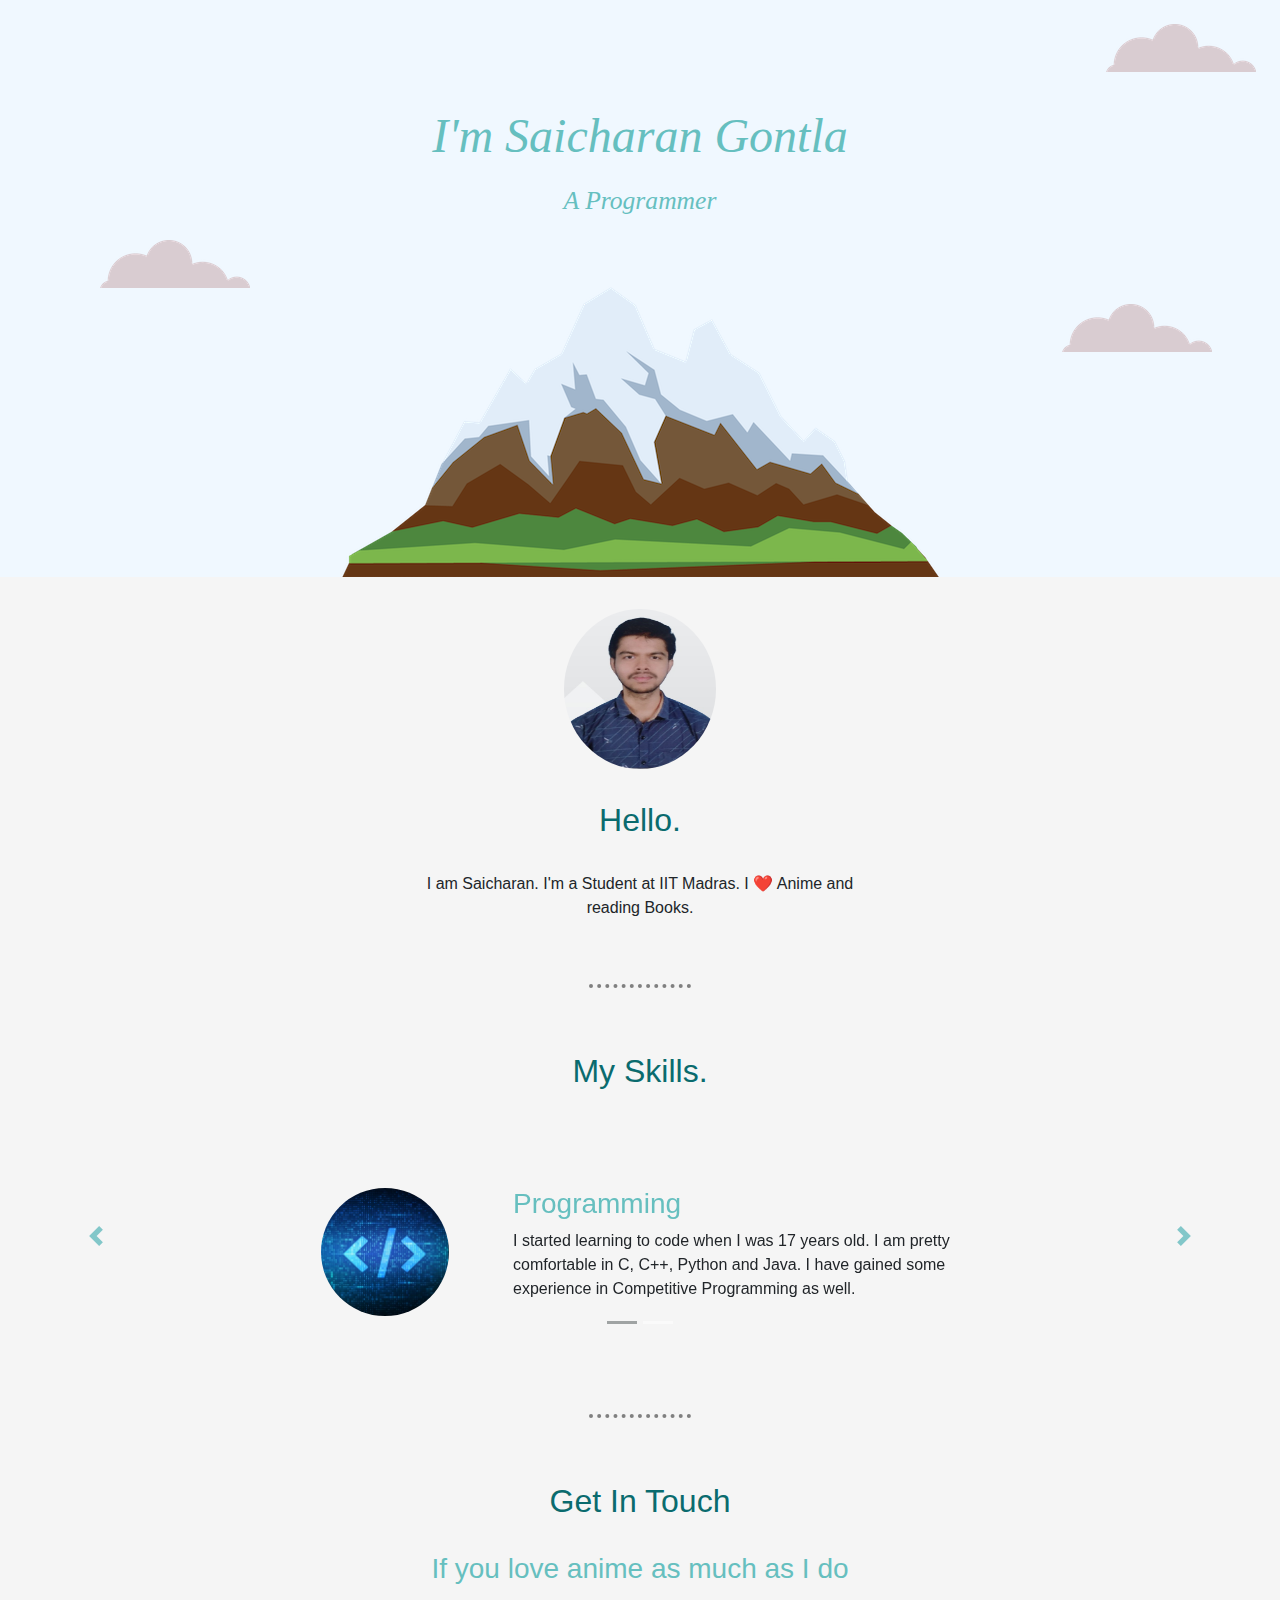
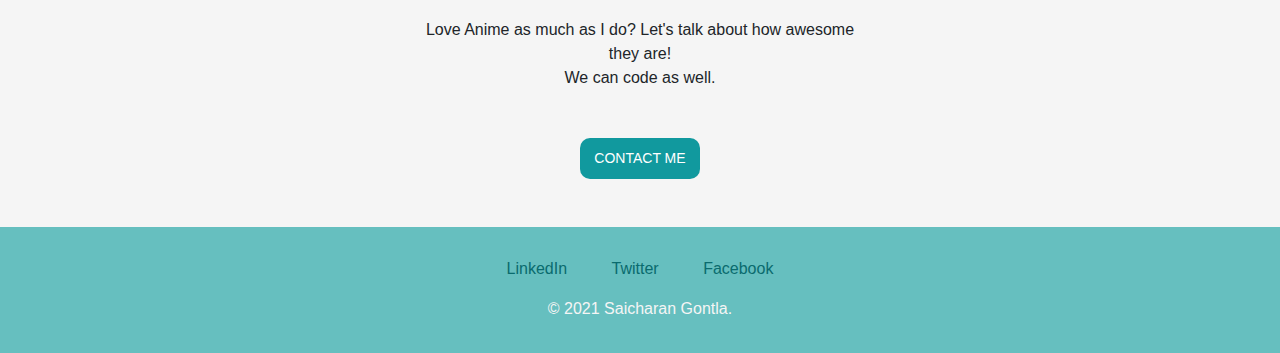
<file: index.html>
<html>
    <head>
        <title> Saicharan Personal Site</title>
        <meta charset="utf-8">
        

        <!-- Bootstrap css -->
        <link rel="stylesheet" href="https://maxcdn.bootstrapcdn.com/bootstrap/4.0.0/css/bootstrap.min.css" integrity="sha384-Gn5384xqQ1aoWXA+058RXPxPg6fy4IWvTNh0E263XmFcJlSAwiGgFAW/dAiS6JXm" crossorigin="anonymous">
        
        <!-- Bootstrap Scripts -->
        <script src="https://code.jquery.com/jquery-3.2.1.slim.min.js" integrity="sha384-KJ3o2DKtIkvYIK3UENzmM7KCkRr/rE9/Qpg6aAZGJwFDMVNA/GpGFF93hXpG5KkN" crossorigin="anonymous"></script>
        <script src="https://cdnjs.cloudflare.com/ajax/libs/popper.js/1.12.9/umd/popper.min.js" integrity="sha384-ApNbgh9B+Y1QKtv3Rn7W3mgPxhU9K/ScQsAP7hUibX39j7fakFPskvXusvfa0b4Q" crossorigin="anonymous"></script>
        <script src="https://maxcdn.bootstrapcdn.com/bootstrap/4.0.0/js/bootstrap.min.js" integrity="sha384-JZR6Spejh4U02d8jOt6vLEHfe/JQGiRRSQQxSfFWpi1MquVdAyjUar5+76PVCmYl" crossorigin="anonymous"></script>

        <!-- Local css -->
        <link rel="stylesheet" href="./style.css">
        <link rel="icon" href="./Images/Letter-s.png">
    </head>
    <body>
        <div class="above">
            <div class="cloud-top">
                <img  src="./Images/cloud.png" alt="cloud-img">
            </div>
        </div>

        <div class="first_div">
            <div class="raised-edge">I'm Saicharan Gontla
              </div>
            <p class="Programmer"> A Programmer</p>
        </div>

        <div class=second_div>
            <div class="cloud1">
                <img  src="./Images/cloud.png" alt="cloud-img">
            </div>
            <div class="cloud2">
                <img src="./Images/cloud.png" alt="cloud-img">
            </div>
            <img class="mountain" src = "./Images/mountain.png" alt="mountain-img">

        </div>
            
        
        <div class="middle-container" position= relative>

            <div class="profile">
              <img class="my-img img-back" src="./Images/Saicharan-grey.jpg" alt="person-img">
              <h2>Hello.</h2>
              <p class="Intro">I am Saicharan. I'm a Student at IIT Madras. I ❤️ Anime and reading Books.</p>
            </div>

            <hr>

            <div class="skills">
              <h2>My Skills.</h2>
                <div id="testimonial-carousel" class="carousel slide" data-ride="carousel" data-interval="3000" data-pause="hover">
                    <ol class="carousel-indicators" >
                        <li data-target="#testimonial-carousel" data-slide-to="0" class="active"></li>
                        <li data-target="#testimonial-carousel" data-slide-to="1" class=""></li>
                    </ol>
                    <div class="carousel-inner">
                      <div class="carousel-item active">
                        <table class="table-1">
                            <tr class="table-row">
                                <td width=30%><img class="coding img-back" src="./Images/Coding.png" alt="coding-img"> </td>
                                <td width=70%>
                                    <h3>Programming </h3>
                                    <p class="table-p"> I started learning to code when I was 17 years old. I am pretty comfortable in C, C++, Python and Java. I have gained some experience in Competitive Programming as well. </p>                        
                                </td>
                            </tr>
                        </table>
                      </div>
                      <div class="carousel-item">
                        <table class="table-1">
                            <tr class="table-row">
                                <td width=30%><img class="coding img-back" src="./Images/Machine_learning.png" alt="coding-img"> </td>
                                <td width=70%>
                                    <h3>Data Science </h3>
                                    <p class="table-p"> I did some courses in the area of Machine Learning and Deep Learning. I got handful of experience by doing some Projects and an Internship in the related Areas. </p>                        
                                </td>
                            </tr>
                        </table>
                      </div>
                    </div>
                    <a class="carousel-control-prev" href="#testimonial-carousel" role="button" data-slide="prev">
                        <span class="carousel-control-prev-icon" aria-hidden="true" style="color: #66bfbf;"></span>
                        <span class="sr-only">Previous</span>
                    </a>
                    <a class="carousel-control-next" href="#testimonial-carousel" role="button" data-slide="next">
                        <span class="carousel-control-next-icon" aria-hidden="true" style="color: #66bfbf;"></span>
                        <span class="sr-only">Next</span>
                    </a>
                </div>
            </div>
            
            <hr>
            <div class="contact-me">
              <h2>Get In Touch</h2>
              <h3 class="contact-me-text-heading"> If you love anime as much as I do</h3>
              <p class="contact-me-text">Love Anime as much as I do? Let's talk about how awesome they are! <br> We can code as well.</p>
              <a class="button1" href="mailto:saicharaniitm@gmail.com">CONTACT ME</a>
            </div>
        </div>

        <div class="bottom-container">
            <a class="footer-link" href="https://www.linkedin.com/">LinkedIn</a>
            <a class="footer-link" href="https://twitter.com/">Twitter</a>
            <a class="footer-link" href="https://www.facebook.com/">Facebook</a>
            <p class="final-line">© 2021 Saicharan Gontla.</p>
        </div>


        
    </body>
</html>
</file>
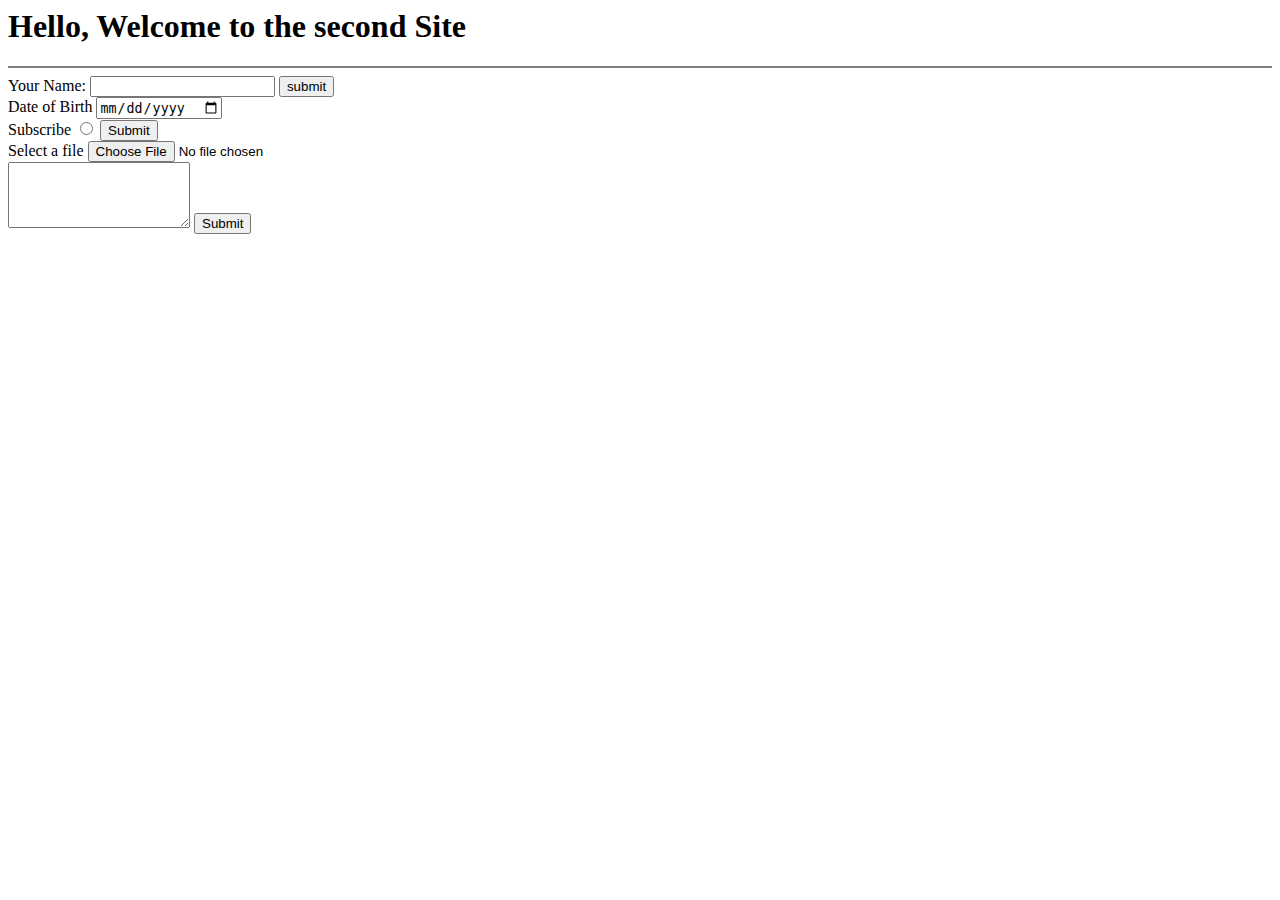
<file: a.HTML>
<html>
    <head>

    </head>
    <body>
        <h1> Hello, Welcome to the second Site</h1>
        <hr size="2" noshade>
        <form>
            <label> Your Name: </label>
            <input type="mail" name="">
            <button> submit </button>
            <br>
            <label> Date of Birth </label>
            <input type="date">
            <br>
            <label> Subscribe </label>
            <input type="radio">
            <input type="submit" name="yes">
            <br>
            <label> Select a file </label>
            <input type="file">
            <br>
            <textarea rows = "4" columns="8"></textarea>
            <input type="submit">
        </form>
    </body>
</html>
</file>
<file: style.css>
body{
    background-color: whitesmoke;
    margin: 0px;
}
.above
{
    height: 100px;
    background-color: aliceblue;
    position:relative;
    top:0px;

}
.first_div
{
    background-color : aliceblue;
    /* position: relative; */
    margin-bottom: 0px;
}
.second_div
{
    margin-top:0px;
    background-color: aliceblue;
    position: relative ;
}
.cloud1
{
    display: inline-block; 
    position: absolute;

    margin-right: 20px;
    margin-top: 20px;
    top:4rem;
    right:3rem;

}
.cloud2
{
    display: inline-block;
    position: absolute;
    /* left: 6.25rem; */
    /* top: 1.25rem; */
    margin-left: 6.25rem;
    margin-top: 1.25rem;
}
.cloud-top
{
    display: block;
    position: absolute;
    right: 1.5rem;
    top: 1.5rem;

}
.mountain
{

    /* position: sticky; */

    /* padding-left: 25%; */
    display: block;
    margin: 0 auto;
    /* background-color: aliceblue; */
}

.middle-container
{
    position: relative;
}
.my-img
{
    width: 9.5rem;
    border-radius: 50%;
    height: 10rem;
    display: block;
    margin-left: auto;
    margin-right: auto;
    margin-top: 2rem;
}
.img-back:hover
{
    box-shadow: 0px 0px 10px grey;
}

.raised-edge
{
    font-weight: inherit;
    /* margin-left: 35%; */
    margin-bottom: 10px;
    font-family: Sacramento,cursive;
    font-style: italic;
    color: #66bfbf;
    text-align: center;
    font-size: 3rem;
    position: sticky;
    /* box-shadow: mintcream 0px 0px 1px; */
    /* text-shadow: 0.5px 0.5px 1px #000000; */
}

.raised-edge:hover
{
    color:#11999e;

}


h1:hover
{
    background-color: cyan;
}

.programmer
{
    margin-top: 10px;
    /* margin-left: 40%; */
    font-family: cursive;
    font-style: italic;
    color: #66bfbf;

    /* position: sticky; */
    text-align: center;
    margin-bottom: 0px;
    font-size: 1.6rem;
    /* font-size:; */
}

.programmer:hover
{
    color: #11999e
}
.Intro
{
    width: 35%;
    text-align: center;
    margin: auto;
    margin-top: 1rem;
    line-height: 1.5rem;
    
}
h2
{
    /* margin-top: 10px; */
    /* margin-left: 40%; */
    
    font-family: sans-serif;
    /* font-style: italic; */
    color: #0a6b6e;
    /* position: sticky; */
    text-align: center;
    margin-bottom: 2rem;
    margin-top: 2rem;
    margin-left: 0rem;

}

hr
{
    width: 8%;
    border-top: 4px dotted grey;
    margin-top: 4rem;
    margin-bottom: 4rem;
}

.coding
{
    width: 8rem;
    height: 8rem;
    /* float: left; */
    /* margin-left: 12rem; */
    border-radius: 50%;
}



/* .carousel-control-prev-icon,
.carousel-control-next-icon {
  height: 100px;
  width: 100px;
  outline: black;
  background-size: 100%, 100%;
  border-radius: 50%;
  border: 1px solid black;
  background-image: none;
} */

/* .carousel-control-next-icon:after
{
  content: '>';
  font-size: 55px;
  color: red;
}

.carousel-control-prev-icon:after {
  content: '<';
  font-size: 55px;
  color: red;
} */

.carousel-control-prev-icon {
    background-image: url("data:image/svg+xml;charset=utf8,%3Csvg xmlns='http://www.w3.org/2000/svg' fill='%2311999e' viewBox='0 0 8 8'%3E%3Cpath d='M5.25 0l-4 4 4 4 1.5-1.5-2.5-2.5 2.5-2.5-1.5-1.5z'/%3E%3C/svg%3E") !important;
}
   
.carousel-control-next-icon {
     background-image: url("data:image/svg+xml;charset=utf8,%3Csvg xmlns='http://www.w3.org/2000/svg' fill='%2311999e' viewBox='0 0 8 8'%3E%3Cpath d='M2.75 0l-1.5 1.5 2.5 2.5-2.5 2.5 1.5 1.5 4-4-4-4z'/%3E%3C/svg%3E") !important;
}



.carousel-indicators .active {
    
    background-color: #9fa3a3;
}

/* .table-1
{
    width: 50%;
    margin-top: 4rem;
    margin-left: auto ;
    margin-right: auto;
    margin-bottom: 2rem;
} */


.table-p
{
    text-align: left;
    line-height: 1.5rem;
}


h3
{
    color: #66bfbf;
    text-align: left;
}

.contact-me
{
    text-align: centre;
    margin: auto;
    width: 35%;
}

.contact-me-text-heading
{
    text-align: center;
    margin-top: 2rem;
    margin-bottom: 2rem;
}
.contact-me-text
{
    text-align: center;
    margin-top: 2rem;
    margin-bottom: 3rem;
    line-height: 1.5rem;
}

.button1 {
    background-color: #11999e;
    border: none;
    color: white;
    padding: 10px 10px;
    text-align: center;
    text-decoration: none;
    display: block;
    font-size: 14px;
    margin: 0 auto;
    border-radius: 10px;
    align-items: center;
    width: 120px;
    margin-bottom: 3rem;

  }


.button1:hover
{
    box-shadow: 0px 0px 10px grey;
    text-decoration: none;
    color : white;

}

.bottom-container
{
    background-color: #66bfbf;
    padding: 30px 0 16px;
    text-align: center;
}

.footer-link
{
    color: #0a6b6e;
    text-decoration: none;
    margin: 0px 20px;
    display: inline-block;
    text-align: center;

}

.footer-link:hover
{
    color: mintcream;
    text-decoration: none;
}


.final-line
{
    padding-top: 1rem;
    color: whitesmoke;
    text-align: center;
}




@media only screen and (max-width: 900px)
{
    .table-1
    {
        width:70%;
        margin-top: 4rem;
        margin-left: auto ;
        margin-right: auto;
        margin-bottom: 2rem;
    }
    /* .table-p
    {
        line-height: 3rem;
    } */
}

@media only screen and (min-width: 900px)
{
    .table-1
    {
        width: 50%;
        margin-top: 4rem;
        margin-left: auto ;
        margin-right: auto;
        margin-bottom: 2rem;
    }
}
</file>
